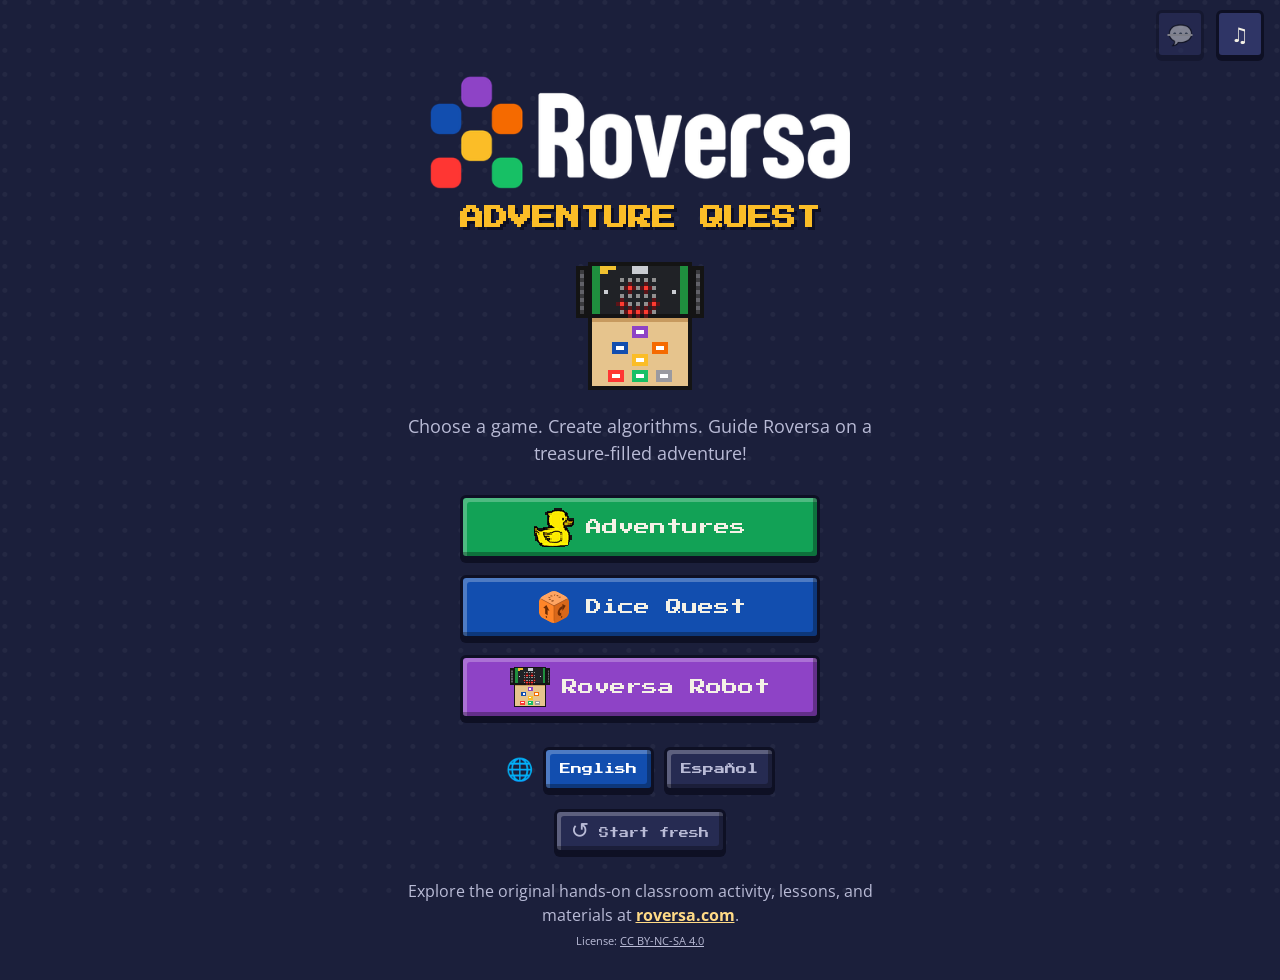
<file: index.html>
<!doctype html>
<html lang="en">
<head>
  <meta charset="utf-8">
  <meta name="viewport" content="width=device-width, initial-scale=1, viewport-fit=cover">
  <title>Roversa Adventure Quest</title>
  <meta name="description" content="Program the Roversa robot with puzzle pieces and drive it to every destination. A coding game for all ages.">
  <meta name="theme-color" content="#1b1f3b">
  <!-- The game's one real address, for search engines (issue #139). The same
       page is also served at the old github.io address, the *.pages.dev
       previews and with extras such as ?relay=, and Spanish shares this
       address, so all of them point Google here. -->
  <link rel="canonical" href="https://quest.roversa.com/">
  <!-- Replaced with the commit id on deploy (.github/workflows/pages.yml), so
       every release loads matching files. -->
  <meta name="roversa-build" content="__BUILD__">
  <link rel="manifest" href="manifest.webmanifest">
  <link rel="icon" type="image/png" sizes="32x32" href="icons/favicon-32.png">
  <link rel="apple-touch-icon" href="icons/apple-touch-icon.png">
  <meta name="mobile-web-app-capable" content="yes">
  <meta name="apple-mobile-web-app-capable" content="yes">
  <meta name="apple-mobile-web-app-title" content="Roversa Quest">
  <meta name="apple-mobile-web-app-status-bar-style" content="black">
  <link rel="preconnect" href="https://fonts.googleapis.com">
  <link rel="preconnect" href="https://fonts.gstatic.com" crossorigin>
  <link href="https://fonts.googleapis.com/css2?family=Bevan&family=Open+Sans:wght@400;600;700&family=Press+Start+2P&family=Space+Mono:wght@400;700&display=swap" rel="stylesheet">
  <link rel="stylesheet" href="style.css?v=__BUILD__">
  <!-- Cloudflare Web Analytics: counts visits with no cookies and no personal
       data (see README). Only on the real site (quest.roversa.com, and the old
       github.io address until it redirects), so previews and local copies
       aren't counted. -->
  <script>
    if (['quest.roversa.com', 'roversa-robotics.github.io'].indexOf(location.hostname) >= 0) {
      var cf = document.createElement('script');
      cf.defer = true;
      cf.src = 'https://static.cloudflareinsights.com/beacon.min.js';
      cf.setAttribute('data-cf-beacon', '{"token": "1bb6b27e73024be58524deb915c4edec"}');
      document.head.appendChild(cf);
    }
  </script>
</head>
<body>
  <!-- Title screen -->
  <section id="screen-title" class="screen active">
    <div class="corner-tools">
      <button class="icon-btn btn-voice" type="button" aria-label="Read aloud" title="Read aloud" data-i18n-attr="aria-label:readAloud; title:readAloud">&#128172;</button>
      <button class="icon-btn btn-sound" type="button" aria-label="Sound on or off" data-i18n-attr="aria-label:sound">&#9835;</button>
    </div>
    <div class="title-wrap">
      <button id="update-banner" class="update-banner" type="button" hidden>
        <span aria-hidden="true">&#9733;</span> <span data-i18n="update.banner">New version! Tap to refresh</span>
      </button>
      <!-- The game's new address, shown only in the app installed from the old github.io address (js/move.js). -->
      <div id="moved-note" class="ios-install moved-note" hidden>
        <p><span data-i18n-html="moved.text">Roversa Quest has moved to <b>quest.roversa.com</b>. Open the new address, install it again from there, and then remove this app.</span>
          <a id="moved-go" class="btn moved-go" href="https://quest.roversa.com/" target="_blank" rel="noopener" data-i18n="moved.go">Go to quest.roversa.com</a></p>
      </div>
      <h1><img class="logo" src="assets/source/logo-white.png?v=__BUILD__" alt="Roversa" width="512" height="138"><span>ADVENTURE QUEST</span></h1>
      <canvas id="title-robot" width="32" height="32" aria-hidden="true"></canvas>
      <p class="tagline" data-i18n="title.tagline">Choose a game. Create algorithms. Guide Roversa on a treasure-filled adventure!</p>
      <div class="menu">
        <button class="btn big green" data-go="levels">
          <img class="menu-icon" src="assets/sprites/goal-duck.png?v=__BUILD__" alt="" width="32" height="32"> <span data-i18n="menu.adventures">Adventures</span>
        </button>
        <button class="btn big blue" data-go="quest-setup">
          <span id="menu-die" class="menu-icon" aria-hidden="true"></span> <span data-i18n="menu.quest">Dice Quest</span>
        </button>
        <button class="btn big purple" data-go="robot">
          <canvas id="menu-robot" class="menu-icon" width="32" height="32" aria-hidden="true"></canvas> <span data-i18n="menu.robot">Roversa Robot</span>
        </button>
      </div>
      <button id="btn-install" class="btn install-btn" type="button" hidden>
        <span class="btn-icon" aria-hidden="true">&#11015;</span> <span data-i18n="install.button">Install app</span>
      </button>
      <div id="ios-install" class="ios-install" hidden>
        <p data-i18n-html="install.ios">Play it like an app! Tap <b>Share</b> and then <b>Add to Home Screen</b>.</p>
        <button id="ios-install-close" class="icon-btn" type="button" aria-label="Close" data-i18n-attr="aria-label:close">&#10006;</button>
      </div>
      <div class="lang-picker" role="group" data-i18n-attr="aria-label:lang.label" aria-label="Language">
        <span class="lang-icon" aria-hidden="true">&#127760;</span>
        <button class="btn lang" type="button" data-lang="en" lang="en">English</button>
        <button class="btn lang" type="button" data-lang="es" lang="es">Español</button>
      </div>
      <button id="btn-fresh" class="btn fresh-btn" type="button">
        <span class="btn-sym" aria-hidden="true">&#8634;</span> <span data-i18n="fresh.button">Start fresh</span>
      </button>
      <p class="explore" data-i18n-html="explore">Explore the original hands-on classroom activity, lessons, and materials at <a href="https://www.roversa.com/adventure-quest.html" target="_blank" rel="noopener">roversa.com<span class="sr-only"> (opens a new page)</span></a>.</p>
      <p class="license" data-i18n-html="license">License: <a href="https://creativecommons.org/licenses/by-nc-sa/4.0/" target="_blank" rel="noopener">CC BY-NC-SA 4.0<span class="sr-only"> (opens a new page)</span></a></p>
    </div>
  </section>

  <!-- Level picker -->
  <section id="screen-levels" class="screen">
    <header class="bar">
      <button class="icon-btn" data-go="title" aria-label="Home">&#8962;</button>
      <h2 data-i18n="menu.adventures">Adventures</h2>
      <button class="icon-btn btn-voice" type="button" aria-label="Read aloud" title="Read aloud" data-i18n-attr="aria-label:readAloud; title:readAloud">&#128172;</button>
      <button class="icon-btn btn-sound" type="button" aria-label="Sound on or off" data-i18n-attr="aria-label:sound">&#9835;</button>
    </header>
    <div id="costume-bar" class="costume-bar"></div>
    <div id="level-grid" class="level-grid"></div>
  </section>

  <!-- Quest setup -->
  <section id="screen-quest-setup" class="screen">
    <header class="bar">
      <button class="icon-btn" data-go="title" aria-label="Home">&#8962;</button>
      <h2 data-i18n="menu.quest">Dice Quest</h2>
      <button class="icon-btn btn-voice" type="button" aria-label="Read aloud" title="Read aloud" data-i18n-attr="aria-label:readAloud; title:readAloud">&#128172;</button>
      <button class="icon-btn btn-sound" type="button" aria-label="Sound on or off" data-i18n-attr="aria-label:sound">&#9835;</button>
    </header>
    <div class="setup">
      <p class="quest-tagline" data-i18n="quest.tagline">Roll the dice. Create an algorithm. Find the treasure!</p>
      <p data-i18n="quest.goal">Be the first robot to collect all three treasures to win!</p>
      <p class="small" data-i18n="quest.turn">Each turn, roll 5 virtual dice and arrange the resulting puzzle piece commands into an algorithm to guide Roversa toward a treasure on the map. You must use all 5 commands, but you can arrange them in any order.</p>
      <h4 data-i18n="quest.special">Special puzzle pieces:</h4>
      <ul class="special-pieces">
        <li><span class="piece-pic" data-piece="W" role="img" aria-label="Green Roversa logo" data-i18n-attr="aria-label:quest.wildPiece"></span><span data-i18n="quest.wild">Wild! Use it as any arrow command.</span></li>
        <li><span class="piece-pic" data-piece="P" role="img" aria-label="Red ROVERSA word" data-i18n-attr="aria-label:quest.repeatPiece"></span><span data-i18n="quest.repeat">Repeat the command immediately before it.</span></li>
      </ul>
      <p class="small" data-i18n="quest.offMap">Watch out! If Roversa drives off the map, it returns to the start.</p>
      <h3 data-i18n="quest.howMany">How many players?</h3>
      <div class="menu row">
        <button class="btn big red" data-players="1" data-i18n="players.1">1 Player</button>
        <button class="btn big blue" data-players="2" data-i18n="players.2">2 Players</button>
      </div>
      <div class="menu">
        <button class="btn big purple ai-btn" id="btn-ai" type="button">
          <span class="btn-icon" aria-hidden="true">&#129302;</span> <span data-i18n="players.ai">Play an AI Opponent</span>
        </button>
      </div>
      <!-- Shown only when a relay is set up (js/net.js). -->
      <div class="menu" id="net-menu" hidden>
        <button class="btn big green net-btn" id="btn-net" type="button">
          <span class="btn-icon" aria-hidden="true">&#128241;</span> <span data-i18n="net.button">Play on 2-4 devices</span>
        </button>
      </div>
    </div>
  </section>

  <!-- Roversa Robot: connect a real Roversa over Bluetooth and program it -->
  <section id="screen-robot" class="screen">
    <header class="bar">
      <button class="icon-btn" data-go="title" aria-label="Home">&#8962;</button>
      <h2 data-i18n="menu.robot">Roversa Robot</h2>
      <button class="icon-btn btn-robot" id="btn-robot-setup" type="button" hidden aria-label="Connect a real Roversa" title="Connect a real Roversa" data-i18n-attr="aria-label:robot.connect; title:robot.connect"><svg viewBox="0 0 24 24" width="22" height="22" aria-hidden="true"><path d="M7 7l10 10-5 5V2l5 5L7 17" fill="none" stroke="currentColor" stroke-width="2.2" stroke-linecap="round" stroke-linejoin="round"/></svg></button>
      <button class="icon-btn btn-voice" type="button" aria-label="Read aloud" title="Read aloud" data-i18n-attr="aria-label:readAloud; title:readAloud">&#128172;</button>
      <button class="icon-btn btn-sound" type="button" aria-label="Sound on or off" data-i18n-attr="aria-label:sound">&#9835;</button>
    </header>
    <div class="setup robot-setup">
      <p class="quest-tagline" data-i18n="rsetup.tagline">Program a real Roversa with puzzle pieces!</p>
      <p class="small" data-i18n="rsetup.intro">Connect your Roversa over Bluetooth. Your algorithm drives the real robot anywhere, even down a hallway, and Roversa on the screen draws the route as it goes.</p>
      <div id="robot-connect" class="robot-connect" aria-live="polite"></div>
      <h4 id="robot-steps-title" data-i18n="rsetup.stepsTitle">How to connect</h4>
      <ol id="robot-steps" class="robot-steps"></ol>
      <h3 data-i18n="rsetup.howPlay">How do you want to play?</h3>
      <div class="menu">
        <button class="btn big blue" type="button" data-robot-play="roll">
          <span class="btn-icon" aria-hidden="true">&#9856;</span> <span data-i18n="rplay.roll">Roll 5 pieces</span>
        </button>
        <p class="small play-desc" data-i18n="rsetup.rollDesc">Roll 5 puzzle pieces, like in Dice Quest, and put them in any order.</p>
        <button class="btn big green" type="button" data-robot-play="free">
          <span class="btn-icon" aria-hidden="true">&#10010;</span> <span data-i18n="rplay.free">Build anything</span>
        </button>
        <p class="small play-desc" data-i18n="rsetup.freeDesc">Use as many Forward, Backward, Turn Left and Turn Right pieces as you like.</p>
      </div>
    </div>
  </section>

  <!-- Dice Quest on several devices: the game's pictures, who is in, joining -->
  <section id="screen-net" class="screen">
    <header class="bar">
      <button class="icon-btn" id="btn-net-home" aria-label="Home" data-i18n-attr="aria-label:home">&#8962;</button>
      <h2 id="net-title">Dice Quest</h2>
      <button class="icon-btn btn-voice" type="button" aria-label="Read aloud" title="Read aloud" data-i18n-attr="aria-label:readAloud; title:readAloud">&#128172;</button>
      <button class="icon-btn btn-sound" type="button" aria-label="Sound on or off" data-i18n-attr="aria-label:sound">&#9835;</button>
    </header>
    <div class="setup net-setup" id="net-body"></div>
  </section>

  <!-- Game -->
  <section id="screen-game" class="screen">
    <header class="bar">
      <button class="icon-btn" id="btn-back" aria-label="Back" data-i18n-attr="aria-label:back">&#9664;</button>
      <h2 id="game-title">Level</h2>
      <button class="icon-btn btn-robot" id="btn-robot" type="button" hidden aria-label="Connect a real Roversa" title="Connect a real Roversa" data-i18n-attr="aria-label:robot.connect; title:robot.connect"><svg viewBox="0 0 24 24" width="22" height="22" aria-hidden="true"><path d="M7 7l10 10-5 5V2l5 5L7 17" fill="none" stroke="currentColor" stroke-width="2.2" stroke-linecap="round" stroke-linejoin="round"/></svg></button>
      <button class="icon-btn btn-voice" type="button" aria-label="Read aloud" title="Read aloud" data-i18n-attr="aria-label:readAloud; title:readAloud">&#128172;</button>
      <button class="icon-btn btn-sound" type="button" aria-label="Sound on or off" data-i18n-attr="aria-label:sound">&#9835;</button>
    </header>
    <main class="game">
      <div class="board-col">
        <div id="scoreboard" class="scoreboard" hidden></div>
        <div class="board-frame">
          <canvas id="board" role="img" tabindex="0" aria-label="Map" data-i18n-attr="aria-label:map"></canvas>
        </div>
        <div class="message-row">
          <p id="message" class="message" role="status" aria-live="polite"></p>
          <button id="btn-new-piece" class="icon-btn new-piece-btn" type="button" hidden aria-label="Show the new puzzle piece again" title="Show the new puzzle piece again" data-i18n-attr="aria-label:new.again; title:new.again">?</button>
        </div>
        <p id="sr-status" class="sr-only" aria-live="polite"></p>
      </div>
      <div class="controls-col">
        <div class="panel">
          <div class="panel-label" data-i18n="program">Algorithm</div>
          <div id="program" class="program" aria-label="Algorithm row" data-i18n-attr="aria-label:programRow"></div>
        </div>
        <div class="panel pool-panel">
          <div class="panel-label" id="pool-label">Puzzle pieces</div>
          <div id="pool" class="pool"></div>
          <button id="btn-roll" class="btn big blue roll" hidden>
            <span class="btn-icon" aria-hidden="true">&#9856;</span> <span data-i18n="roll">Roll!</span>
          </button>
        </div>
        <div class="actions">
          <button id="btn-go" class="btn big green go" aria-label="Go" data-i18n-attr="aria-label:go.label"><span data-i18n="go">GO</span> &#9654;</button>
          <button id="btn-step" class="btn big blue step" aria-label="Step: run the next piece" data-i18n-attr="aria-label:step.label" data-i18n="step">STEP</button>
          <button id="btn-reset" class="btn red labeled" aria-label="Start over"><span class="btn-sym" aria-hidden="true">&#8634;</span><span class="btn-label">Start over</span></button>
          <button id="btn-clear" class="btn gray labeled" aria-label="Clear algorithm"><span class="btn-sym" aria-hidden="true">&#10006;</span><span class="btn-label">Clear</span></button>
        </div>
        <p class="tip" data-i18n="tip">Tap a piece to add it. Drag to move it. Tap a piece in the algorithm to take it out. STEP runs one piece at a time.</p>
      </div>
    </main>
  </section>

  <!-- Pop-ups -->
  <div id="modal" class="modal" hidden>
    <div class="modal-box">
      <div id="modal-body"></div>
    </div>
  </div>

  <div id="confetti" aria-hidden="true"></div>

  <div id="net-banner" class="net-banner" role="status" hidden></div>

  <script src="js/move.js?v=__BUILD__"></script>
  <script src="js/engine.js?v=__BUILD__"></script>
  <script src="js/levels.js?v=__BUILD__"></script>
  <script src="js/random.js?v=__BUILD__"></script>
  <script src="js/sprites.js?v=__BUILD__"></script>
  <script src="js/audio.js?v=__BUILD__"></script>
  <script src="js/i18n.js?v=__BUILD__"></script>
  <script src="js/ai.js?v=__BUILD__"></script>
  <script src="relay/room.js?v=__BUILD__"></script>
  <script src="js/qrcode.js?v=__BUILD__"></script>
  <script src="js/net.js?v=__BUILD__"></script>
  <script src="js/robot.js?v=__BUILD__"></script>
  <script src="js/game.js?v=__BUILD__"></script>
  <script src="js/pwa.js?v=__BUILD__"></script>
</body>
</html>
</file>
<file: style.css>
:root {
  --bg: #1b1f3b;
  --bg2: #262b52;
  --panel: #2f3566;
  --edge: #0e1024;
  --text: #f4f1e6;
  --muted: #b9bbd6;
  /* Roversa brand colors (Brand Guidelines, May 2026; yellow is sampled from the logo).
     Buttons use slightly deeper shades so white text stays readable. */
  --brand-purple: #8e43c6;
  --brand-blue: #124eaf;
  --brand-orange: #f56a00;
  --brand-yellow: #fbbd27;
  --brand-red: #ff3638;
  --brand-green: #37c563;
  --brand-gray: #999797;
  --green: #12a256;
  --blue: var(--brand-blue);
  --red: #e2302d;
  --yellow: var(--brand-yellow);
  --gray: #707693;
  /* Brand fonts: Bevan for headings, Open Sans for body, Space Mono for captions.
     The pixel font stays on buttons and the title for the 8-bit look. */
  --heading: 'Bevan', Georgia, serif;
  --body: 'Open Sans', system-ui, -apple-system, 'Segoe UI', Roboto, sans-serif;
  --mono: 'Space Mono', ui-monospace, monospace;
  --pixel: 'Press Start 2P', ui-monospace, monospace;
  --piece: 64px;
  color-scheme: dark;
}

* { box-sizing: border-box; }

html, body {
  margin: 0;
  height: 100%;
  background: var(--bg);
  color: var(--text);
  font-family: var(--body);
  -webkit-tap-highlight-color: transparent;
}

body {
  background:
    radial-gradient(circle at 20% 10%, rgba(255,255,255,0.04) 0 2px, transparent 3px) 0 0 / 24px 24px,
    var(--bg);
  overscroll-behavior: none;
}

a { color: #9fc3ff; }

button { font: inherit; color: inherit; cursor: pointer; }

.screen { display: none; min-height: 100%; }
.screen.active { display: flex; flex-direction: column; }

/* Buttons: chunky 8-bit blocks with a hard shadow */
.btn {
  border: 3px solid var(--edge);
  border-radius: 6px;
  padding: 12px 16px;
  min-height: 52px;
  min-width: 52px;
  font-family: var(--pixel);
  font-size: 14px;
  background: var(--gray);
  box-shadow: inset -4px -4px 0 rgba(0,0,0,0.3), inset 4px 4px 0 rgba(255,255,255,0.25), 0 4px 0 var(--edge);
  transition: transform 0.05s;
  touch-action: manipulation;
  user-select: none;
}
.btn:active:not(:disabled) { transform: translateY(3px); box-shadow: inset -4px -4px 0 rgba(0,0,0,0.3), inset 4px 4px 0 rgba(255,255,255,0.25), 0 1px 0 var(--edge); }
.btn:disabled { opacity: 0.45; cursor: default; }
.btn.big { font-size: 16px; padding: 16px 22px; min-height: 64px; }
.btn.green { background: var(--green); }
.btn.blue { background: var(--blue); }
.btn.red { background: var(--red); }
.btn.gray { background: var(--gray); }
.btn.purple { background: var(--brand-purple); }
.ai-btn { margin: 0 auto; }
.choices.ai-levels { flex-direction: column; }
.btn.ai-level { display: flex; flex-direction: column; align-items: center; gap: 6px; min-width: 220px; }
.ai-level-name { font-size: 14px; }
.ai-level-desc { font-family: var(--body, system-ui, sans-serif); font-size: 13px; text-transform: none; opacity: 0.9; }
.btn-icon { font-family: system-ui, sans-serif; font-size: 1.3em; vertical-align: -0.1em; margin-right: 6px; }
.btn:focus-visible, .icon-btn:focus-visible, .piece:focus-visible { outline: 3px solid var(--yellow); outline-offset: 2px; }

.icon-btn {
  width: 48px; height: 48px;
  border: 3px solid var(--edge);
  border-radius: 6px;
  background: var(--panel);
  font-size: 20px;
  box-shadow: 0 3px 0 var(--edge);
  touch-action: manipulation;
}
.sr-only {
  position: absolute; width: 1px; height: 1px; margin: -1px; padding: 0;
  overflow: hidden; clip: rect(0 0 0 0); white-space: nowrap; border: 0;
}

.icon-btn.off { opacity: 0.45; text-decoration: line-through; }
/* Bluetooth button: shows a dot while a real Roversa is connected. */
.btn-robot { position: relative; display: inline-flex; align-items: center; justify-content: center; color: inherit; }
.btn-robot[hidden] { display: none; }
.btn-robot.linked { color: var(--green); border-color: var(--green); }
.btn-robot.linked::after { content: ''; position: absolute; top: 4px; right: 4px; width: 9px; height: 9px; border-radius: 50%; background: var(--green); }

/* Title screen */
#screen-title { position: relative; }
#screen-title .title-wrap { padding-top: 68px; }
.corner-tools { position: absolute; top: 10px; right: 16px; display: flex; gap: 12px; z-index: 1; }
.title-wrap {
  margin: auto;
  padding: 24px 16px;
  text-align: center;
  max-width: 560px;
}
#title-robot {
  width: 128px; height: 128px; margin-top: 8px;
  image-rendering: pixelated;
  animation: bob 1.2s steps(2) infinite;
}
@keyframes bob { 50% { transform: translateY(-6px); } }
h1 {
  display: flex; flex-direction: column; align-items: center; gap: 14px;
  font-family: var(--pixel);
  font-size: clamp(16px, 4.6vw, 24px);
  line-height: 1.3;
  margin: 8px 0 20px;
}
h1 .logo { width: min(420px, 86vw); height: auto; }
h1 span { color: var(--yellow); text-shadow: 3px 3px 0 var(--edge); }
.tagline { font-size: 18px; color: var(--muted); line-height: 1.5; }
.menu { display: flex; flex-direction: column; gap: 16px; margin: 28px auto; max-width: 320px; }
.title-wrap > .menu { max-width: 360px; }
.title-wrap > .menu > .btn.big { padding-left: 12px; padding-right: 12px; display: flex; align-items: center; justify-content: center; gap: 12px; }
.menu-icon { display: block; width: 40px; height: 40px; margin: -8px 0; flex: none; image-rendering: pixelated; }
.menu-icon .die-icon { display: block; width: 100%; height: 100%; margin: 0; }
.menu.row { flex-direction: row; flex-wrap: wrap; justify-content: center; max-width: none; }
.explore { font-size: 16px; line-height: 1.5; color: var(--muted); max-width: 34em; margin: 16px auto 6px; }
/* Bright and bold: the one link on this screen that leaves the game. */
.explore a { padding: 10px 0; color: #ffda86; /* brand Soft Sunflower */ font-weight: 700; }
/* Smaller than the Explore sentence, as agreed in issue #100. */
.license { font-size: 11px; color: var(--muted); margin: 0 0 8px; }
.license a { padding: 10px 0; color: inherit; }
/* Quiet on purpose: it is for grown-ups running a demo, not a big game button. */
.btn.fresh-btn { min-height: 44px; margin: 18px auto 10px; padding: 8px 14px; font-size: 10px; color: var(--muted); background: var(--bg2); }

/* Installing the app and updates (js/pwa.js) */
.update-banner, .install-btn, .ios-install { margin-left: auto; margin-right: auto; }
.update-banner[hidden], .install-btn[hidden], .ios-install[hidden] { display: none; }
.update-banner {
  display: flex; align-items: center; justify-content: center; gap: 8px;
  width: min(420px, 100%); min-height: 48px; padding: 10px 14px; margin-bottom: 12px;
  border: 3px solid var(--edge); border-radius: 6px;
  background: var(--yellow); color: var(--edge);
  font-family: var(--pixel); font-size: 12px; line-height: 1.5;
  box-shadow: 0 4px 0 var(--edge);
  cursor: pointer; touch-action: manipulation;
}
.install-btn { display: block; background: var(--brand-purple); margin-bottom: 8px; font-size: 12px; }
.ios-install {
  display: flex; align-items: center; gap: 10px;
  max-width: 420px; padding: 8px 8px 8px 14px; margin-top: 4px;
  background: var(--bg2); border: 3px solid var(--edge); border-radius: 6px;
  text-align: left; font-size: 14px; line-height: 1.5;
}
.ios-install p { margin: 0; flex: 1; }
.ios-install .icon-btn { flex: none; width: 40px; height: 40px; font-size: 16px; }
.update-banner > span:first-child { font-family: system-ui, sans-serif; font-size: 18px; }
.moved-note { margin-bottom: 16px; }
.moved-note[hidden] { display: none; }
.moved-go { display: block; width: fit-content; margin-top: 8px; padding: 10px 14px; font-size: 11px; line-height: 1.4; color: #fff; text-decoration: none; background: var(--brand-purple); }
.share-icon { vertical-align: -3px; margin: 0 2px; color: var(--yellow); }

/* Top bar */
.bar {
  display: flex; align-items: center; gap: 12px;
  padding: 10px 16px;
  background: var(--bg2);
  border-bottom: 3px solid var(--edge);
}
.bar h2 { flex: 1; margin: 0; font-family: var(--heading); font-weight: 400; font-size: clamp(17px, 4.6vw, 24px); text-align: center; line-height: 1.4; }

/* Level picker */
.level-grid {
  display: grid;
  grid-template-columns: repeat(auto-fill, minmax(150px, 1fr));
  gap: 16px;
  padding: 20px 16px;
  max-width: 860px; width: 100%;
  margin: 0 auto;
}
.level-card {
  border: 3px solid var(--edge);
  border-radius: 8px;
  background: var(--panel);
  padding: 10px;
  text-align: center;
  box-shadow: 0 4px 0 var(--edge);
}
.level-card canvas { width: 100%; image-rendering: pixelated; border-radius: 4px; display: block; }
.level-card .num { font-family: var(--mono); font-weight: 700; font-size: 14px; margin: 10px 0 6px; color: var(--yellow); }
.level-card .name { font-weight: 700; font-size: 15px; }
.level-world { grid-column: 1 / -1; margin: 6px 0 -4px; font-family: var(--heading); font-weight: 400; font-size: 20px; color: var(--yellow); }
.random-pic { position: relative; }
.random-pic canvas { filter: blur(2.5px) brightness(0.85); }
.random-q {
  position: absolute; left: 50%; top: 50%;
  width: 44px; height: 44px; margin: -22px 0 0 -22px;
  background: #fff; color: #1d1f3a; border: 3px solid #1d1f3a; border-radius: 9px;
  box-shadow: 3px 3px 0 #1d1f3a;
  font: 900 30px/38px system-ui, sans-serif; text-align: center;
  transform: rotate(-8deg);
}
.random-card.busy .random-q { animation: random-roll 0.5s linear infinite; }
@keyframes random-roll { to { transform: rotate(352deg); } }
.die-icon { display: inline-block; width: 1.4em; height: 1.4em; vertical-align: middle; margin: -0.3em 0.3em -0.2em 0; flex: none; }
.random-heading .die-icon { width: 1.7em; height: 1.7em; }
.random-count .die-icon { width: 2em; height: 2em; }
.random-new { display: inline-flex; align-items: center; }
.random-new .die-icon { width: 46px; height: 46px; margin: -10px 10px -10px -4px; }
.random-solved { font-size: 14px; color: #b9bbd8; margin-top: 6px; }
.random-solved::first-letter { color: var(--yellow); }
.stars { font-size: 20px; letter-spacing: 2px; color: #555a80; margin-top: 4px; }
.stars .on { color: var(--yellow); }

/* Quest setup */
.setup { max-width: 600px; margin: 0 auto; padding: 20px 16px; font-size: 18px; line-height: 1.5; text-align: center; }
.setup .small { font-size: 15px; color: var(--muted); }
.setup h3 { font-family: var(--heading); font-weight: 400; font-size: 20px; margin-top: 28px; }
.setup .quest-tagline { font-family: var(--heading); font-size: clamp(18px, 4.6vw, 22px); color: var(--yellow); margin-bottom: 8px; }
.setup h4 { font-size: 17px; margin: 22px 0 8px; }
.robot-connect { margin: 22px auto 6px; display: flex; flex-direction: column; align-items: center; gap: 12px; }
.robot-connect .btn.big { display: inline-flex; align-items: center; gap: 8px; }
.robot-linked { display: inline-flex; align-items: center; gap: 10px; margin: 0; font-weight: 700; color: var(--green); }
.robot-linked .dot { width: 12px; height: 12px; border-radius: 50%; background: var(--green); flex: none; }
.robot-warn { margin: 0; padding: 12px 14px; border: 3px solid var(--edge); border-radius: 6px; background: var(--bg2); font-size: 16px; line-height: 1.5; }
.robot-lock { text-align: center; padding: 14px 16px; border: 3px solid var(--edge); border-radius: 6px; background: var(--bg2); max-width: 460px; }
.robot-lock h4 { margin: 0 0 8px; color: var(--yellow); }
.robot-lock-body { margin: 0 0 12px; font-size: 16px; line-height: 1.5; }
.robot-lock-leds { display: flex; align-items: center; justify-content: center; gap: 8px; margin: 0; }
.robot-lock-leds .arr { opacity: .7; font-weight: 700; }
.leds { display: inline-grid; grid-template-columns: repeat(5, 8px); gap: 2px; padding: 5px; background: #0b0b10; border: 2px solid #000; border-radius: 5px; }
.leds i { width: 8px; height: 8px; border-radius: 2px; background: #2a1515; }
.leds i.on { background: #ff3b2f; box-shadow: 0 0 4px #ff3b2f; }
.robot-lock .leds { animation: robot-lock-pulse 1s steps(2, jump-none) infinite; }
@media (prefers-reduced-motion: reduce) { .robot-lock .leds { animation: none; } }
@keyframes robot-lock-pulse { 50% { opacity: .35; } }
.robot-steps { text-align: left; max-width: 30em; margin: 0 auto; padding-left: 1.6em; font-size: 16px; line-height: 1.5; }
.robot-steps li { margin-bottom: 8px; }
.robot-steps[hidden], #robot-steps-title[hidden] { display: none; }
.robot-setup .play-desc { margin: -8px 0 6px; }
.special-pieces { list-style: none; padding: 0; margin: 0 auto; display: inline-flex; flex-direction: column; gap: 10px; text-align: left; }
.special-pieces li { display: flex; align-items: center; gap: 12px; font-size: 16px; }
.special-pieces .piece-pic { flex: none; width: 58px; height: 48px; }
.special-pieces .piece-pic svg { width: 100%; height: 100%; display: block; }

/* Game layout */
.game {
  display: flex; flex-direction: column; gap: 14px;
  padding: 12px 16px 24px;
  width: 100%; max-width: 1200px; margin: 0 auto;
}
@media (min-width: 900px) {
  .game { flex-direction: row; align-items: flex-start; }
  .board-col { flex: 1.25; position: sticky; top: 12px; }
  .controls-col { flex: 1; }
}
.board-frame {
  border: 4px solid var(--edge);
  border-radius: 6px;
  background: var(--edge);
  box-shadow: 0 6px 0 rgba(0,0,0,0.35);
  line-height: 0;
}
#board:focus-visible { outline: 3px solid var(--yellow); outline-offset: 3px; }
#board {
  width: 100%; height: auto;
  image-rendering: pixelated;
  touch-action: manipulation;
}
.message {
  /* Room for two lines, so a longer message doesn't push the buttons down. */
  min-height: calc(2.8em + 26px);
  margin: 12px 0 0;
  padding: 10px 14px;
  background: var(--bg2);
  border: 3px solid var(--edge);
  border-radius: 6px;
  font-size: 18px; font-weight: 600; line-height: 1.4;
}
.message.good { background: #1f6b3a; }
.message.bad { background: #7a2a2a; }
/* The hand's line in the tutorial. */
.message.guide { border-color: var(--yellow); }
.message-row { display: flex; gap: 8px; align-items: flex-start; }
.message-row .message { flex: 1; }
.new-piece-btn { flex: none; margin-top: 12px; font-family: var(--pixel); }

/* ---------- Guided tutorial ---------- */
.guide-dim { opacity: 0.3; filter: saturate(0.5); pointer-events: none; }
.guide-lock { pointer-events: none; }
.guide-focus, .guide-bad {
  outline: 4px solid var(--yellow); outline-offset: 3px; border-radius: 8px;
  box-shadow: 0 0 22px 6px rgba(255, 216, 74, 0.6);
  z-index: 3;
}
.btn.guide-focus { position: relative; }
.guide-bad { outline-color: #ff4b4b; box-shadow: 0 0 22px 6px rgba(255, 75, 75, 0.6); }
/* Numbered slots: one puzzle piece for each square. */
.slot.guide-num {
  border-color: var(--yellow);
  display: flex; align-items: center; justify-content: center;
  color: var(--yellow); font-family: var(--pixel); font-size: 14px;
}
.slot.guide-num::after { content: attr(data-n); }
/* The new puzzle piece pop-up. */
.new-piece { width: 120px; margin: 4px auto 0; filter: drop-shadow(0 4px 0 rgba(0,0,0,0.45)); }
.new-piece svg { width: 100%; height: auto; display: block; }
.guide-hand {
  position: absolute; z-index: 40;
  width: 48px; height: 56px;
  pointer-events: none;
  filter: drop-shadow(2px 3px 0 rgba(0, 0, 0, 0.5));
  animation: guide-tap 1s ease-in-out infinite;
}
.guide-hand[hidden] { display: none; }
.guide-hand svg { width: 100%; height: 100%; display: block; }
@keyframes guide-tap { 50% { transform: translate(-3px, -9px); } }

.panel {
  background: var(--panel);
  border: 3px solid var(--edge);
  border-radius: 8px;
  padding: 10px;
  margin-bottom: 14px;
}
.panel-label { font-family: var(--mono); font-weight: 700; font-size: 13px; letter-spacing: 0.05em; text-transform: uppercase; color: var(--muted); margin-bottom: 8px; }

.program, .pool {
  display: flex; flex-wrap: wrap; align-items: center;
  gap: 8px 0;
  min-height: calc(var(--piece) * 0.83 + 8px);
}
.program {
  background: rgba(0,0,0,0.25);
  border-radius: 6px;
  padding: 4px 4px 4px 10px;
}
.program.drop-target { outline: 3px dashed var(--yellow); outline-offset: 2px; }
.pool { gap: 10px 6px; }

/* Gamepieces: puzzle pieces drawn in SVG; the tab on the right fits the notch on the left */
.piece {
  position: relative;
  width: var(--piece);
  height: calc(var(--piece) * 0.83);
  flex: 0 0 auto;
  margin-left: calc(var(--piece) * -0.17);
  touch-action: none;
  user-select: none;
  -webkit-user-select: none;
  cursor: grab;
  background: none; border: 0; padding: 0;
  filter: drop-shadow(0 3px 0 rgba(0,0,0,0.45));
}
.piece svg { width: 100%; height: 100%; display: block; pointer-events: none; }
.pool .piece, .program .piece:first-child, .choices .piece { margin-left: 0; }
.piece .count {
  position: absolute; right: -2px; top: -6px;
  min-width: 24px; height: 24px; padding: 0 4px;
  border-radius: 12px;
  background: var(--yellow); color: #222;
  border: 2px solid var(--edge);
  font-family: var(--pixel); font-size: 10px; line-height: 20px; text-align: center;
}
.piece.empty { opacity: 0.3; cursor: default; }
.piece.ghost-src { opacity: 0.25; }
.piece.running { animation: pulse 0.4s ease-in-out infinite alternate; z-index: 2; }
@keyframes pulse { to { transform: translateY(-6px) scale(1.12); filter: drop-shadow(0 0 8px #fff7a8); } }
.piece.done { opacity: 0.55; }
/* Every empty slot is the same size and sits exactly where the body of a
   puzzle piece will go, so nothing moves as pieces go in. The first puzzle
   piece's left tab has nothing to fit into, so the first slot leaves room
   for it instead of growing wider. */
.slot {
  width: calc(var(--piece) * 0.83 - 6px);
  height: calc(var(--piece) * 0.7);
  margin: 0 3px;
  border: 3px dashed rgba(255,255,255,0.18);
  border-radius: 8px;
  flex: 0 0 auto;
}
.program .slot:first-child { margin-left: calc(var(--piece) * 0.17 + 3px); }
.caret {
  width: 6px; height: calc(var(--piece) * 0.8);
  background: var(--yellow);
  border-radius: 3px;
  margin: 0 4px;
  flex: 0 0 auto;
}
/* Build anything: GO and STEP start at this green play marker. */
.resume {
  position: relative;
  width: 0; height: 0;
  margin: 0 6px 0 4px;
  border-left: 20px solid var(--brand-green);
  border-top: 13px solid transparent; border-bottom: 13px solid transparent;
  filter: drop-shadow(0 0 0 var(--edge)) drop-shadow(1.5px 0 0 var(--edge)) drop-shadow(-1.5px 0 0 var(--edge)) drop-shadow(0 1.5px 0 var(--edge)) drop-shadow(0 -1.5px 0 var(--edge));
  flex: 0 0 auto;
  cursor: ew-resize;
  touch-action: none;
}
.resume:focus-visible { outline: none; filter: drop-shadow(0 0 3px var(--yellow)) drop-shadow(0 0 3px var(--yellow)); }
.resume::after { content: ''; position: absolute; left: -32px; top: -26px; width: 44px; height: 52px; } /* a bigger target for fingers */
.resume + .piece { margin-left: 0; }
.program.marker-drag, .program.marker-drag * { cursor: ew-resize; }
.drag-ghost {
  position: fixed; z-index: 50; pointer-events: none;
  transform: translate(-50%, -50%) scale(1.15);
  filter: drop-shadow(0 8px 6px rgba(0,0,0,0.5));
  margin: 0;
}

.actions { display: flex; flex-wrap: wrap; gap: 12px; }
.actions .go { flex: 2 1 55%; font-size: 22px; }
.actions .step { flex: 1 1 25%; }
.actions .labeled {
  display: flex; flex-direction: column; align-items: center; justify-content: center; gap: 4px;
  padding: 8px 6px; min-height: 64px;
}
.btn-sym { font-family: system-ui, sans-serif; font-size: 22px; line-height: 1; }
.lang-picker { display: flex; align-items: center; justify-content: center; gap: 10px; margin-top: 18px; }
.lang-icon { font-family: system-ui, sans-serif; font-size: 22px; }
.btn.lang { min-height: 44px; padding: 8px 14px; font-size: 11px; color: var(--muted); background: var(--bg2); }
.btn.lang[aria-pressed="true"] { color: #fff; background: var(--blue); }
.btn-label { font-size: 9px; line-height: 1.2; white-space: nowrap; }
.actions .red, .actions .gray { flex: 1 1 40%; }
.roll { width: 100%; margin-top: 10px; }

/* Dice Quest: roll first, then arrange, so "Your roll" sits above the program.
   The Roll button and the rolled pieces share one row of the same height, so
   nothing below moves when one replaces the other. */
.controls-col { display: flex; flex-direction: column; }
.quest-mode .pool-panel { order: -1; }
.quest-mode .pool { min-height: 64px; }
.quest-mode .pool:empty { display: none; }
.quest-mode .pool:empty + .roll { margin-top: 0; }
.tip { color: var(--muted); font-size: 14px; line-height: 1.5; }

/* Find the Square: the algorithm is locked and the player only picks a square */
.guess-mode #btn-step, .guess-mode #btn-reset, .guess-mode #btn-clear, .guess-mode .controls-col > .tip, .guess-mode #btn-go[hidden] { display: none; }
.guess-mode .program .piece { cursor: default; }
.guess-mode .program .piece::after {
  content: '\1F512'; position: absolute; right: -3px; bottom: -3px;
  font-size: 12px; line-height: 1; padding: 2px; border-radius: 6px; background: var(--edge);
}
.piece .step-num {
  position: absolute; left: -4px; top: -8px; z-index: 1;
  min-width: 20px; height: 20px; padding: 0 4px; border-radius: 10px;
  background: #fff; color: #0e1024; border: 2px solid #0e1024;
  font: bold 12px/16px var(--body); text-align: center;
}
.guess-mode #board { cursor: pointer; }
.guess-card { width: 100%; }
.guess-card p { margin: 8px 0 0; line-height: 1.4; }
.guess-ask { font-weight: 700; font-size: 17px; }
.guess-note { color: var(--muted); font-size: 14px; }
.guess-count { display: inline-block; padding: 2px 8px; border-radius: 6px; background: var(--bg2); font-size: 14px; }
.guess-acts { display: flex; flex-wrap: wrap; gap: 8px; margin-top: 10px; }

/* Quest scoreboard */
.scoreboard { display: flex; gap: 10px; margin-bottom: 10px; flex-wrap: wrap; }
.scoreboard[hidden] { display: none; }
.score {
  flex: 1 1 0; min-width: 0;
  display: flex; align-items: center; gap: 8px;
  padding: 6px 10px;
  background: var(--bg2);
  border: 3px solid var(--edge);
  border-radius: 6px;
  font-weight: 700;
}
.score.turn { border-color: var(--yellow); box-shadow: 0 0 0 2px var(--yellow); }
.score canvas { width: 36px; height: 36px; image-rendering: pixelated; }
.ai-badge {
  padding: 3px 6px; text-align: center;
  font-family: var(--pixel); font-size: 8px; line-height: 1.4; font-weight: 400;
  color: #fff; background: var(--brand-purple); border-radius: 4px;
}
.score canvas.flag { width: 21px; height: 28.5px; margin: 0 -4px 0 -6px; }
/* Dice Quest: each card is the color of its robot's flag and wheels. The turn
   ring gets a dark gap so it still shows on the yellow card. */
.score.team { border-color: var(--team); background: color-mix(in srgb, var(--team) 35%, var(--bg2)); }
.score.team.turn { border-color: var(--team); box-shadow: 0 0 0 3px var(--edge), 0 0 0 6px var(--yellow); }
.score.team .goal-icons canvas { opacity: 0.4; }
.score.team .goal-icons canvas.got { opacity: 1; }
.score .goal-icons { display: flex; gap: 4px; margin-left: auto; }
.score .goal-icons canvas { width: 26px; height: 26px; opacity: 0.25; filter: grayscale(1); }
.score .goal-icons canvas.got { opacity: 1; filter: none; }

/* Pop-ups */
.modal {
  position: fixed; inset: 0; z-index: 40;
  background: rgba(8, 10, 25, 0.7);
  display: flex; align-items: center; justify-content: center;
  padding: 16px;
}
.modal[hidden] { display: none; }
.modal-box {
  background: var(--panel);
  border: 4px solid var(--edge);
  border-radius: 10px;
  box-shadow: 0 8px 0 var(--edge);
  padding: 22px 18px;
  max-width: 440px; width: 100%;
  text-align: center;
  font-size: 18px; line-height: 1.5;
}
.modal-box h3 { font-family: var(--heading); font-weight: 400; font-size: 24px; color: var(--yellow); margin: 0 0 14px; line-height: 1.4; }
.modal-box .big-stars { font-size: 46px; letter-spacing: 6px; color: #555a80; }
.modal-box .big-stars .on { color: var(--yellow); text-shadow: 0 3px 0 #a07a10; }
.modal-box .choices { display: flex; justify-content: center; gap: 12px; flex-wrap: wrap; margin-top: 16px; }
.modal-box .choices .piece { margin: 0; }

#confetti { position: fixed; inset: 0; pointer-events: none; z-index: 60; overflow: hidden; }
.confetto { position: absolute; top: -12px; width: 10px; height: 10px; animation: fall linear forwards; }
@keyframes fall { to { transform: translateY(110vh) rotate(720deg); } }

@media (max-width: 420px) {
  :root { --piece: 54px; }
  .btn.big { font-size: 14px; padding: 14px 16px; }
  .title-wrap > .menu > .btn.big { padding-left: 10px; padding-right: 10px; gap: 8px; }
  .menu-icon { width: 36px; height: 36px; }
  .message { font-size: 16px; }
}

@media (prefers-reduced-motion: reduce) {
  #title-robot, .piece.running, .guide-hand, .random-card.busy .random-q { animation: none; }
}

/* Costume row on the Adventures screen */
.costume-bar {
  display: flex; align-items: center; gap: 12px;
  max-width: 828px; width: calc(100% - 32px);
  margin: 16px auto 0; padding: 8px 12px;
  background: var(--panel);
  border: 3px solid var(--edge); border-radius: 8px;
  font-weight: 700;
}
.costume-bar canvas.look { width: 48px; height: 48px; image-rendering: pixelated; }
.costume-bar canvas.flag { width: 14px; height: 19px; margin-right: 6px; vertical-align: -3px; }
.costume-bar .who { flex: 1; min-width: 0; white-space: nowrap; }
.costume-bar .btn { font-size: 11px; padding: 8px 10px; line-height: 1.5; max-width: 50%; }

/* Costume picker */
.character[aria-pressed="true"] { border-color: var(--team); box-shadow: 0 0 0 3px var(--team); }
.choices.characters { display: grid; grid-template-columns: repeat(3, 1fr); gap: 10px; }
.character {
  display: flex; flex-direction: column; align-items: center; gap: 4px;
  padding: 8px 4px;
  border: 3px solid var(--edge); border-radius: 8px;
  background: var(--bg2);
  font-weight: 700; font-size: 14px;
  touch-action: manipulation;
}
.character canvas { width: 64px; height: 64px; image-rendering: pixelated; }
.character canvas.flag { width: 14px; height: 19px; margin-right: 5px; vertical-align: -3px; }
.character:hover:not(:disabled), .character:focus-visible { border-color: var(--team); box-shadow: 0 0 0 3px var(--team); outline: none; }
.character:disabled { opacity: 0.3; }
.modal-box canvas.winner { width: 96px; height: 96px; image-rendering: pixelated; }

/* ---------- Dice Quest on several devices ---------- */
.net-btn { margin: 0 auto; }
#net-menu[hidden] { display: none; }
.pic-code { display: flex; justify-content: center; gap: 10px; margin: 10px 0 6px; }
.pic {
  width: 68px; height: 76px; padding: 0;
  background: var(--bg2);
  border: 3px solid var(--edge); border-radius: 8px;
  box-shadow: 0 3px 0 var(--edge);
  display: flex; flex-direction: column; align-items: center; justify-content: center; gap: 2px;
  touch-action: manipulation;
}
.pic img { width: 44px; height: 44px; image-rendering: pixelated; }
.pic small { font-family: var(--mono); font-size: 10px; color: var(--muted); }
.pic.empty { border-style: dashed; border-color: #59609a; box-shadow: none; background: transparent; }
.pic-code.bad .pic { border-color: #ff4b4b; box-shadow: 0 0 0 3px #ff4b4b; }
.keypad { display: grid; grid-template-columns: repeat(4, 1fr); gap: 8px; margin: 14px 0 8px; }
.keypad .pic { width: auto; height: 80px; }
button.pic:focus-visible { outline: 3px solid var(--yellow); outline-offset: 2px; }
.lobby { list-style: none; padding: 0; margin: 14px 0; display: grid; gap: 8px; }
.lobby li {
  display: flex; align-items: center; gap: 10px; min-height: 56px; padding: 6px 10px;
  background: var(--panel); border: 3px solid var(--edge); border-radius: 8px;
  font-weight: 700; text-align: left;
}
.lobby li canvas { width: 40px; height: 40px; image-rendering: pixelated; }
.lobby li .st { margin-left: auto; font-family: var(--mono); font-size: 12px; font-weight: 400; color: var(--muted); text-align: right; }
.lobby li .st.ok { color: var(--brand-green); }
.lobby li .st.warn { color: var(--brand-yellow); }
.lobby li.waiting { border-style: dashed; color: var(--muted); font-weight: 400; }
.you-tag {
  font-family: var(--mono); font-size: 10px; font-weight: 700;
  background: var(--brand-yellow); color: #1b1f3b; border-radius: 4px; padding: 1px 5px;
}
.net-setup .btn.big { width: 100%; }
.net-setup .note { font-size: 14px; color: var(--muted); }
.invite { margin-top: 18px; padding-top: 12px; border-top: 2px dashed var(--edge); }
.invite .menu.row { gap: 8px; }
.qr-box { display: flex; justify-content: center; margin: 8px 0; }
.qr-box .qr {
  width: min(260px, 70vw); height: auto; image-rendering: pixelated;
  border: 3px solid var(--edge); border-radius: 8px;
}
.invite-text {
  width: 100%; margin-top: 8px; padding: 8px; font-family: var(--mono); font-size: 12px;
  background: var(--panel); color: inherit; border: 3px solid var(--edge); border-radius: 8px; resize: none;
}
.message.wait { border-color: var(--brand-yellow); }
.modal-box .choices.col { flex-direction: column; align-items: stretch; }
.modal-box .big-icon { font-size: 54px; line-height: 1; margin-bottom: 6px; }
.modal-box .timer { font-family: var(--pixel); color: var(--yellow); font-size: 18px; margin: 8px 0; }
.modal-box .note { font-size: 14px; color: var(--muted); }
.net-banner {
  position: fixed; top: 0; left: 0; right: 0; z-index: 30;
  background: #b8860b; color: #1b1f3b; border-bottom: 3px solid var(--edge);
  font-weight: 700; text-align: center; padding: 10px 12px; font-size: 16px;
}
.net-banner[hidden] { display: none; }
/* Someone else's turn: their pieces show, but this player's buttons rest. */
.controls-col.watching .actions .btn { opacity: 0.35; }
/* Three or four players: a compact 2x2 scoreboard. */
.score { position: relative; }
.score .you-tag { position: absolute; top: -7px; left: -5px; font-size: 8px; padding: 0 3px; z-index: 1; }
.score.away { opacity: 0.55; }
.score .net-note { font-family: var(--mono); font-size: 11px; color: var(--brand-yellow); white-space: nowrap; }
/* One or two players in Dice Quest: the costume on the left, the name above
   the treasures, and a small AI tag for the AI Opponent. Short enough to keep
   two cards side by side on a phone. */
.scoreboard:not(.many) .score.team {
  display: grid; grid-template-columns: auto minmax(0, 1fr) auto;
  grid-template-areas: "face name tag" "face gems gems";
  column-gap: 8px; row-gap: 2px; align-items: center; align-content: center;
}
.scoreboard:not(.many) .score.team > canvas:first-child { grid-area: face; width: 40px; height: 40px; }
.scoreboard:not(.many) .score.team .name { grid-area: name; overflow: hidden; text-overflow: ellipsis; white-space: nowrap; }
.scoreboard:not(.many) .score.team .goal-icons { grid-area: gems; margin-left: 0; gap: 3px; }
.scoreboard:not(.many) .score.team .goal-icons canvas { width: 24px; height: 24px; }
.scoreboard:not(.many) .score.team .ai-badge { grid-area: tag; padding: 3px 5px; }
.scoreboard:not(.many) .score.team .net-note { grid-area: gems; }
.scoreboard:not(.many) .score.team.away .goal-icons { display: none; }
/* A single player has the whole width, so everything fits on one line. */
.scoreboard:not(.many) .score.team:only-child { grid-template-areas: "face name gems"; }
.scoreboard.many { display: grid; grid-template-columns: 1fr 1fr; gap: 6px; }
.scoreboard.many .score { padding: 4px 6px; gap: 4px; font-size: 13px; min-width: 0; }
.scoreboard.many .score canvas { width: 28px; height: 28px; }
.scoreboard.many .score canvas.flag { display: none; }
.scoreboard.many .score > span:not(.you-tag):not(.net-note) { overflow: hidden; text-overflow: ellipsis; white-space: nowrap; min-width: 0; }
.scoreboard.many .score .goal-icons canvas { width: 18px; height: 18px; }
.scoreboard.many .score.away .goal-icons { display: none; }
.actions .labeled[hidden] { display: none; }
</file>
